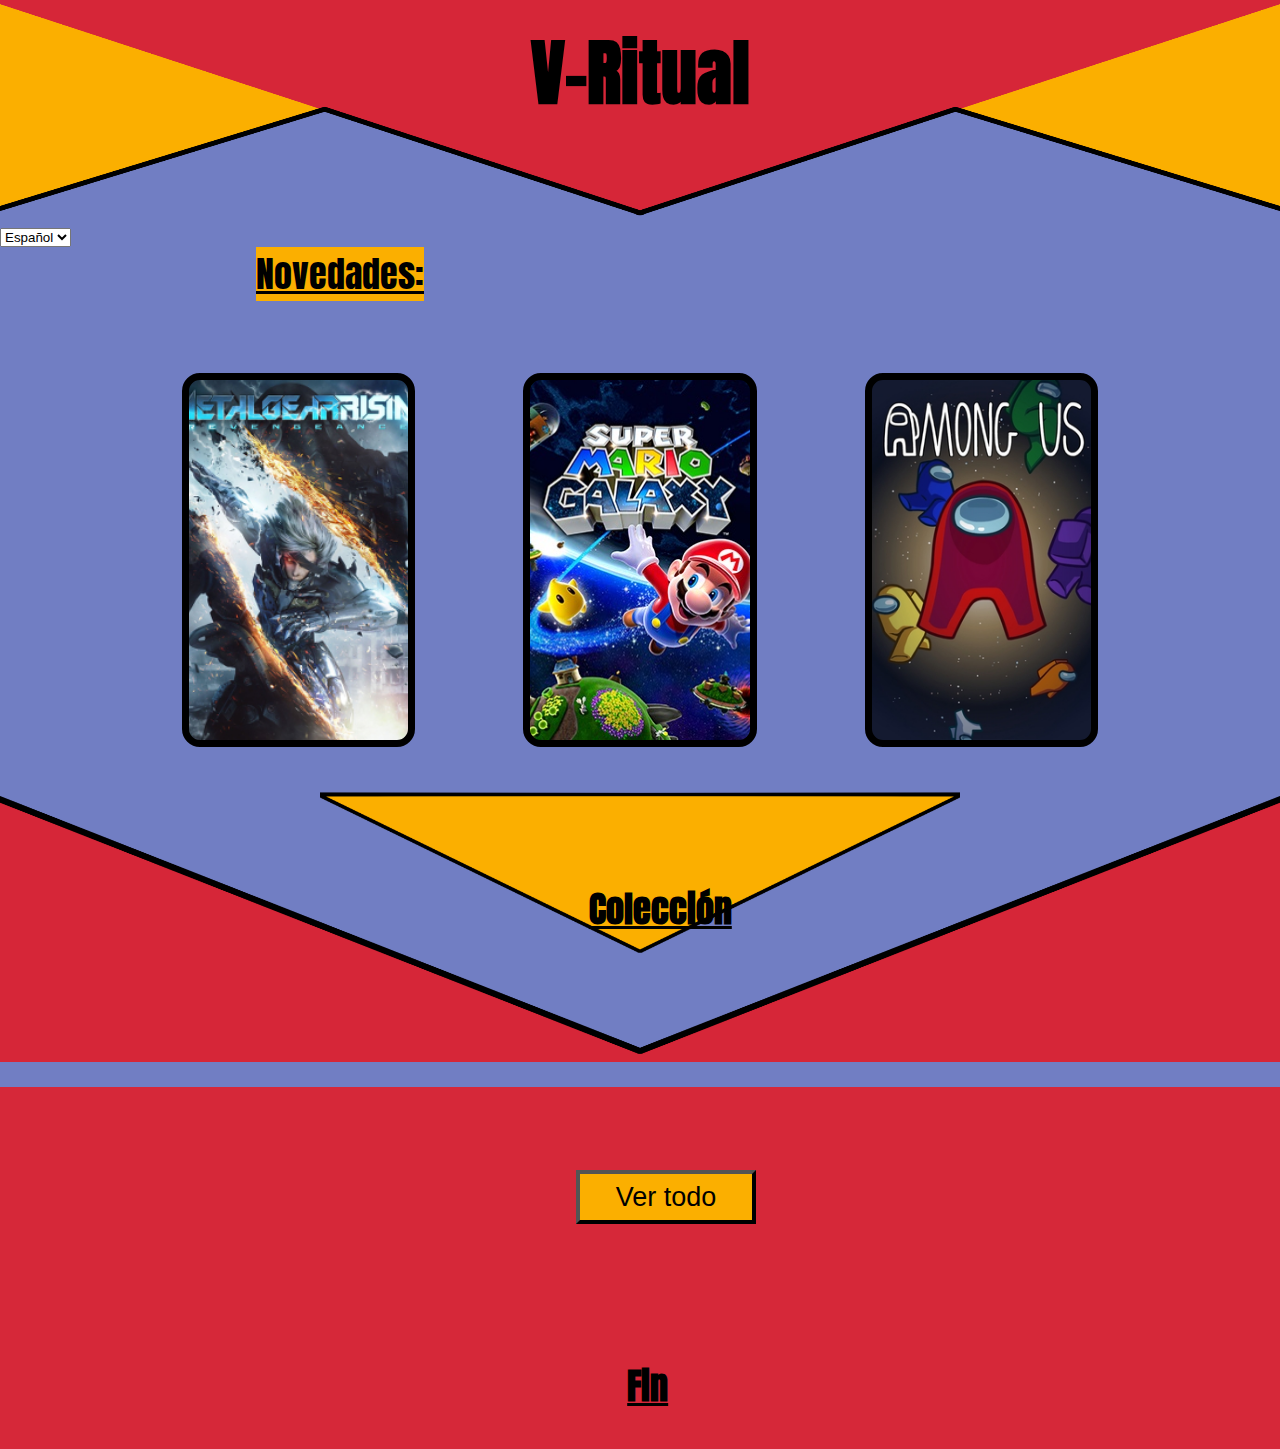
<file: index.html>
<!DOCTYPE html>
<html lang="es">
    <head>
        <meta charset="utf-8">
        <link rel="stylesheet" href="styles.css">
        <link rel="preconnect" href="https://fonts.googleapis.com">
        <link rel="preconnect" href="https://fonts.gstatic.com" crossorigin>
        <link href="https://fonts.googleapis.com/css2?family=Anton&display=swap" rel="stylesheet">
    </head>
    <body>
        <img class="triangle-down" src="images/triangulo_superior_r.png">
        <img class="lateral-triangles" src="images/triangulos_laterales_a.png">
        <img class="triangle-borders" src="images/borde_web.png">
        <h1>V-Ritual</h1><br>
        <select id="idioma">
            <option value="spanish">Español</option>
            <option value="english">English</option>
            <option value="catalan">Catalá</option>
        </select>
        <header><p id="novedades">Novedades:</p></header>
        <div class="container">
            <div class="panel active" style="background-image: url(images/mgr.jpg);">
                <h3>Metal Gear Rising</h3>
            </div>
            <div onclick="location.href='articulos/1-SMG1.html';" class="panel" style="background-image: url(images/SuperMarioGalaxy.jpg);">
                <h3>Super Mario Galaxy</h3>
            </div>
            <div class="panel" style="background-image: url(images/amongus.jpg);">
                <h3>Among us</h3>
            </div>
        </div>
        <img class="triangle-colec" src="images/triangulo_coleccion.png">
        <h2><p id="coleccion">Colección</p></h2>
        <img class="triangle-bottom" src="images/triangulo_abajo.png">
        <a href="articulos.html"><button id="verTodo">Ver todo</button></a>
        <h3><p id="fin">Fin</p></h3>
        <script src="idioma.js"></script>
    </body>
</html>
</file>
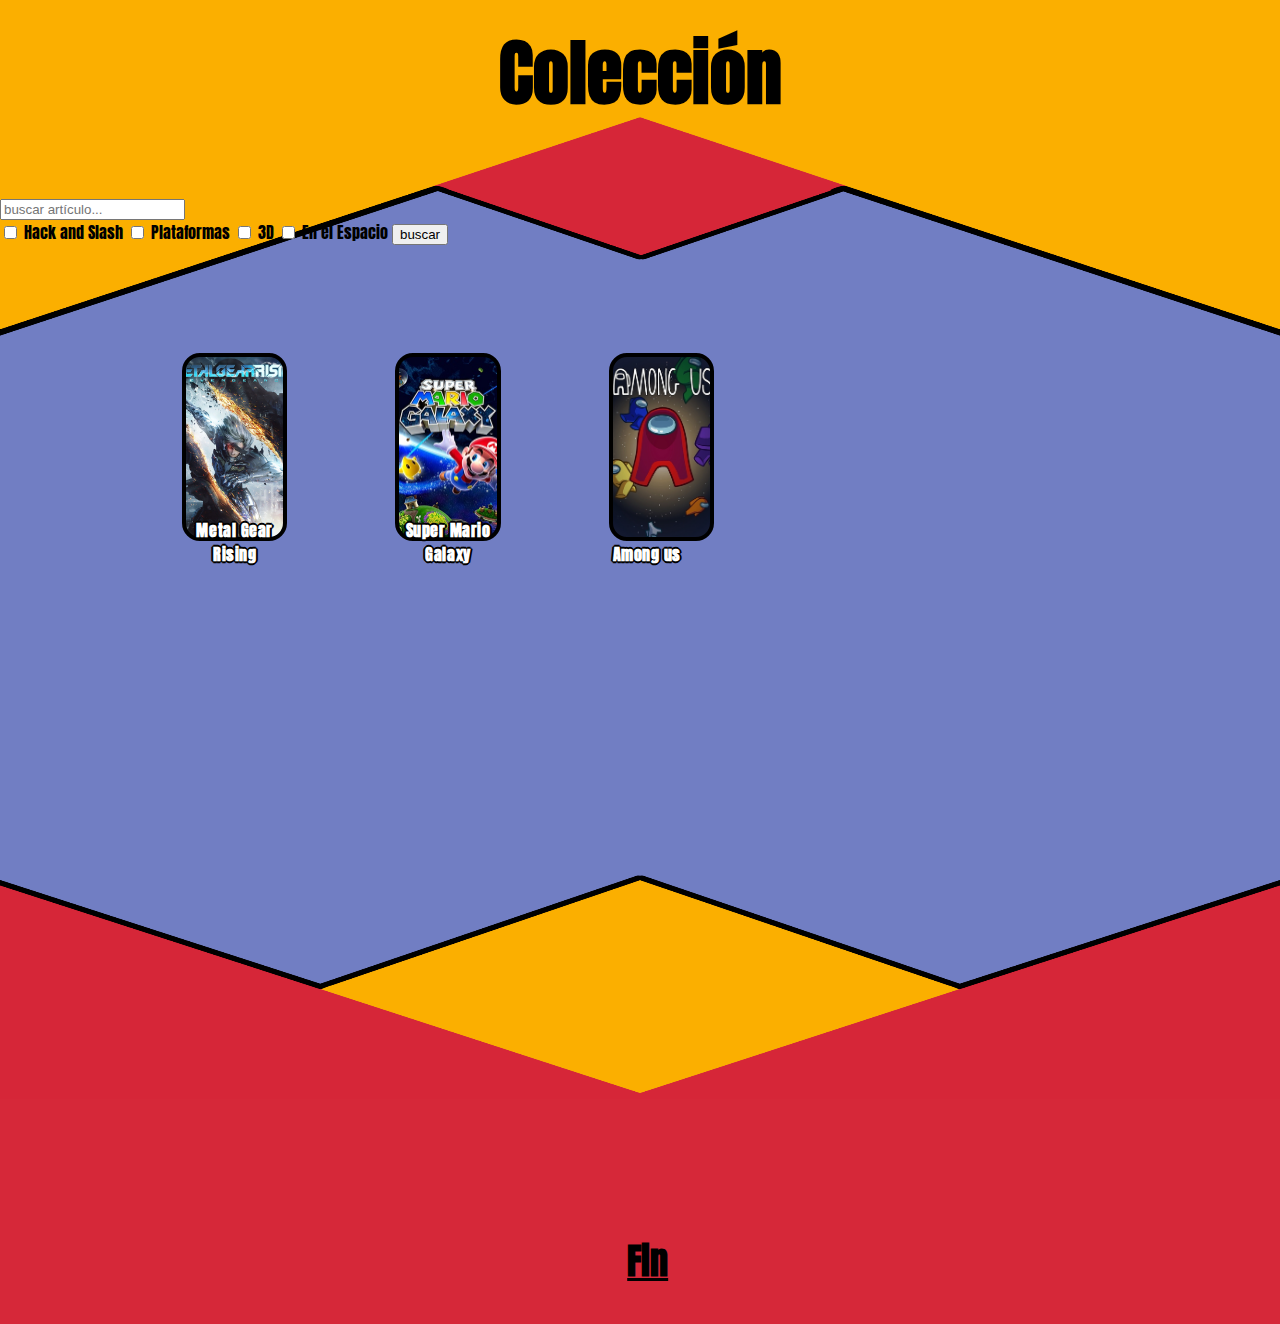
<file: articulos.html>
<html>
    <head>
        <link rel="stylesheet" href="articulos.css">
        <link rel="preconnect" href="https://fonts.googleapis.com">
        <link rel="preconnect" href="https://fonts.gstatic.com" crossorigin>
        <link href="https://fonts.googleapis.com/css2?family=Anton&display=swap" rel="stylesheet">
        <script src="https://code.jquery.com/jquery-3.6.0.min.js"></script>
    </head>
    <body>
        <img class="triangle-up" src="images/triangulos_art.png">
        <h1>Colección</h1>
        <input id="busqueda" type="text" placeholder="buscar artículo..." onkeyup="filtrarArticulos()">
        <div id="filtro">
            <input type="checkbox" id="HackAndSlash" class="filtro">
            <label for="HackAndSlash">Hack and Slash</label>
            <input type="checkbox" id="Plataformas" class="filtro">
            <label for="Plataformas">Plataformas</label>
            <input type="checkbox" id="3d" class="filtro">
            <label for="3d">3D</label>
            <input type="checkbox" id="EnElEspacio" class="filtro">
            <label for="EnElEspacio">En el Espacio</label>
            <button id="mostrarTodo" onclick="buscar()">buscar</button>
        </div>
        <div id="articulos" class="container">
            <div class="panel active" style="background-image: url(images/mgr.jpg);">
                <span id="tags" style="display:none">HackAndSlash 3d</span>
                <h3>Metal Gear Rising</h3>
            </div>
            <div onclick="location.href='articulos/1-SMG1.html';" class="panel" style="background-image: url(images/SuperMarioGalaxy.jpg);">
                <span id="tags" style="display:none">Plataformas 3d EnElEspacio</span>
                <h3>Super Mario Galaxy</h3>
            </div>
            <div class="panel" style="background-image: url(images/amongus.jpg);">
                <span id="tags" style="display:none">EnElEspacio</span>
                <h3>Among us</h3>
            </div>
        </div>
        <img class="triangle-down" src="images/triangulos_artb.png">
        <h3><p>Fin</p></h3>
        <script src="busquedaArticulos.js"></script>
    </body>
</html>
</file>
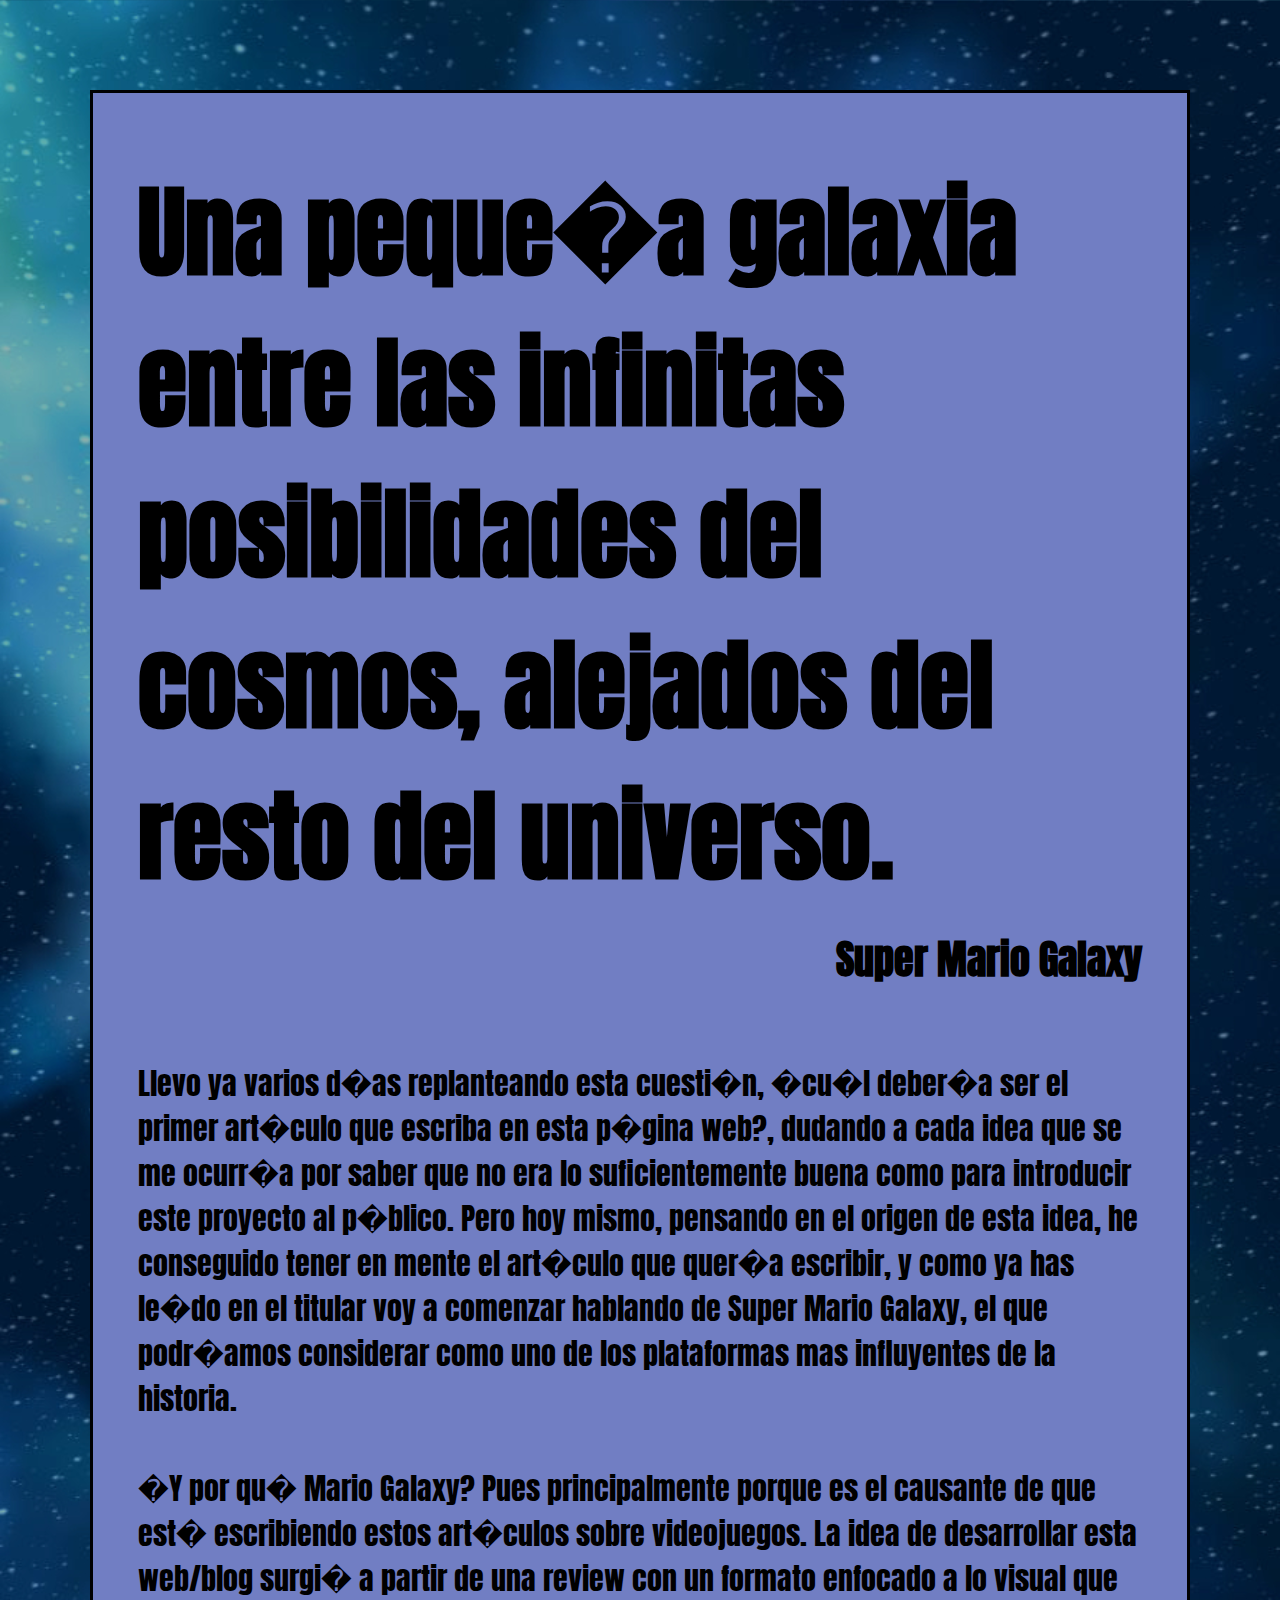
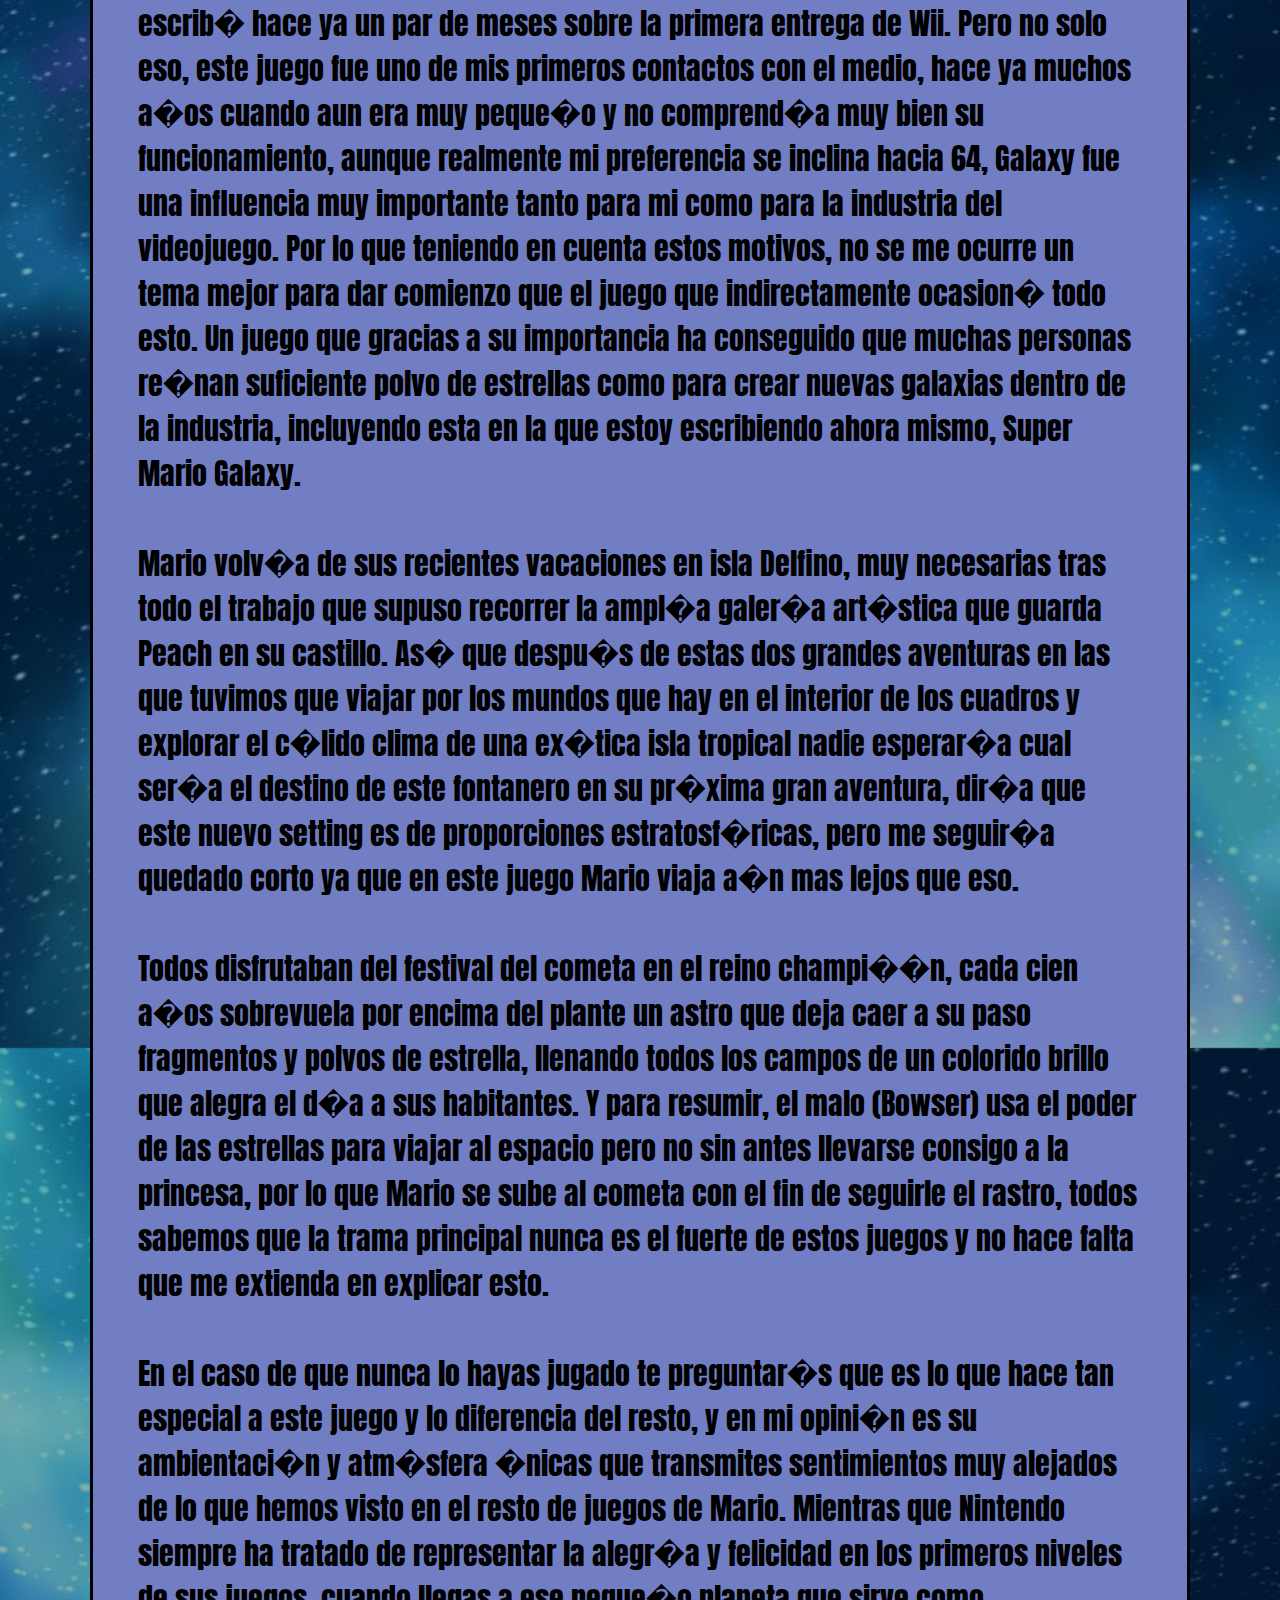
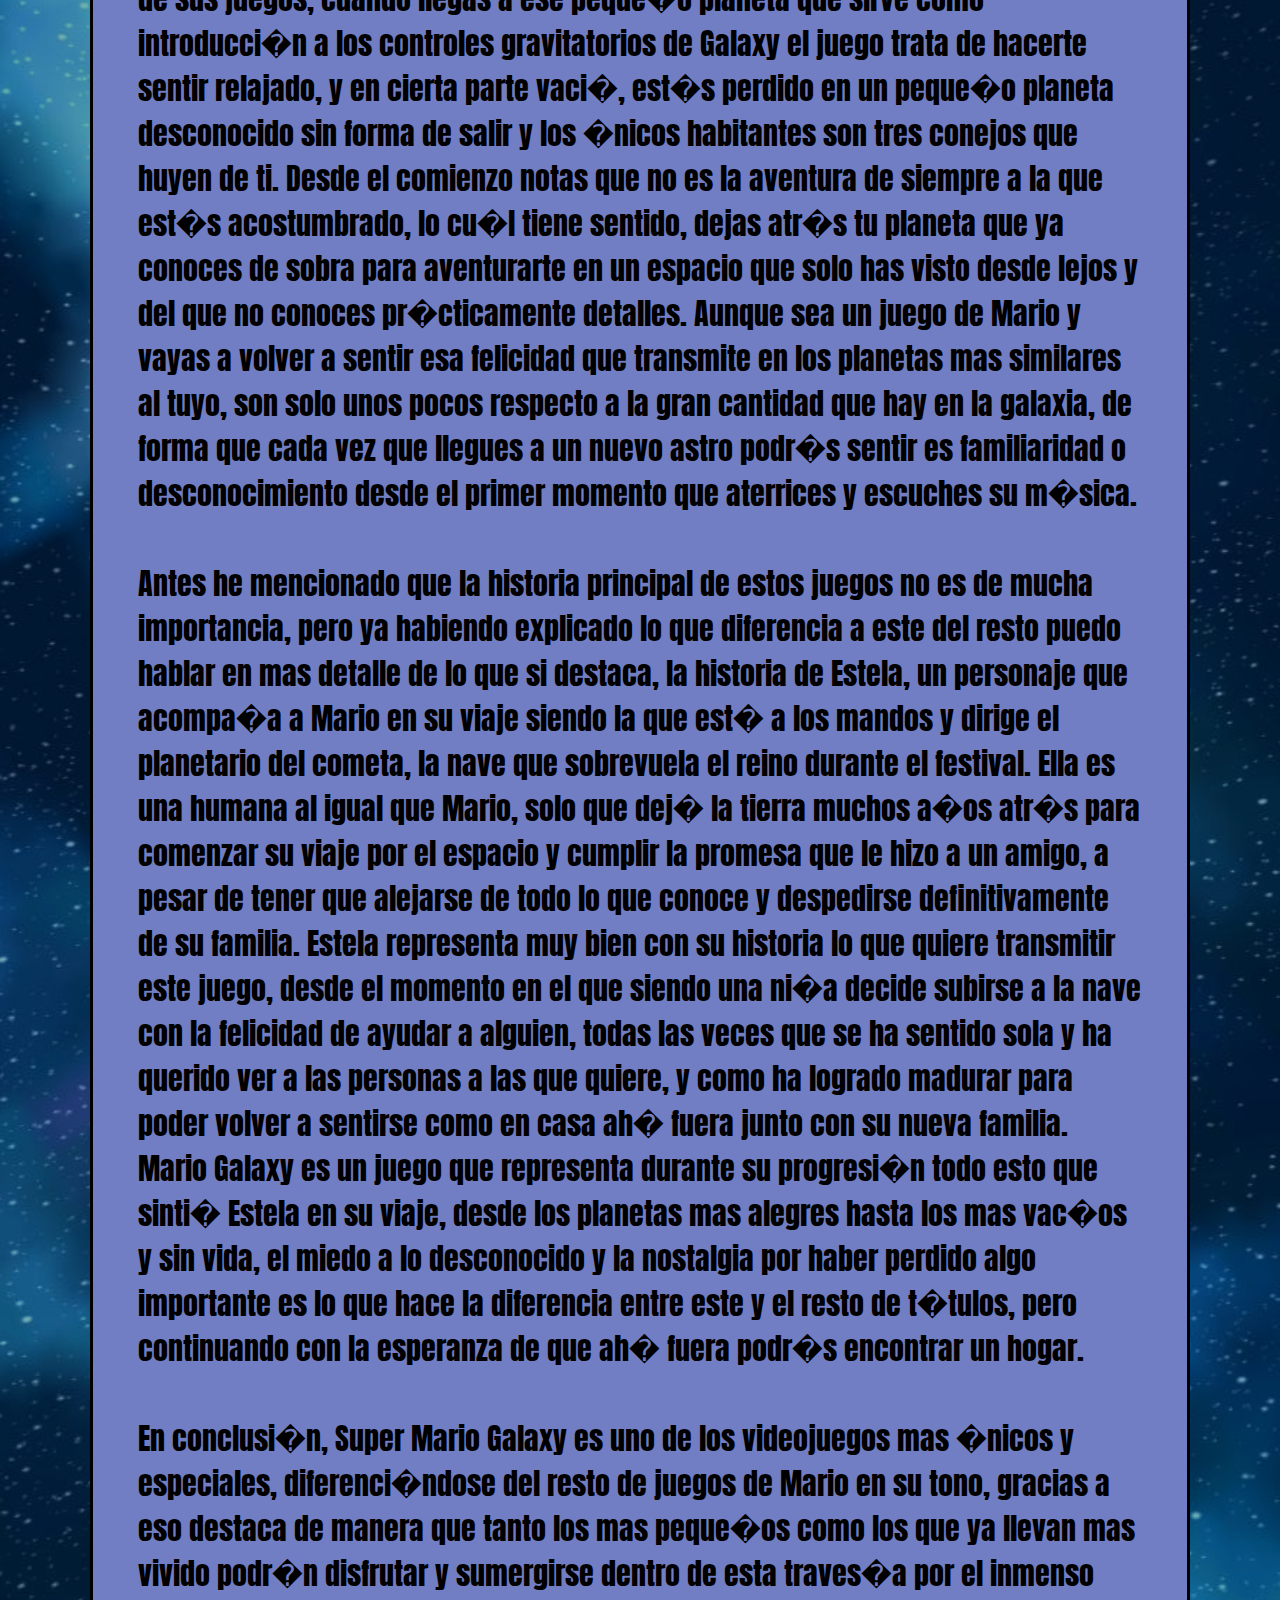
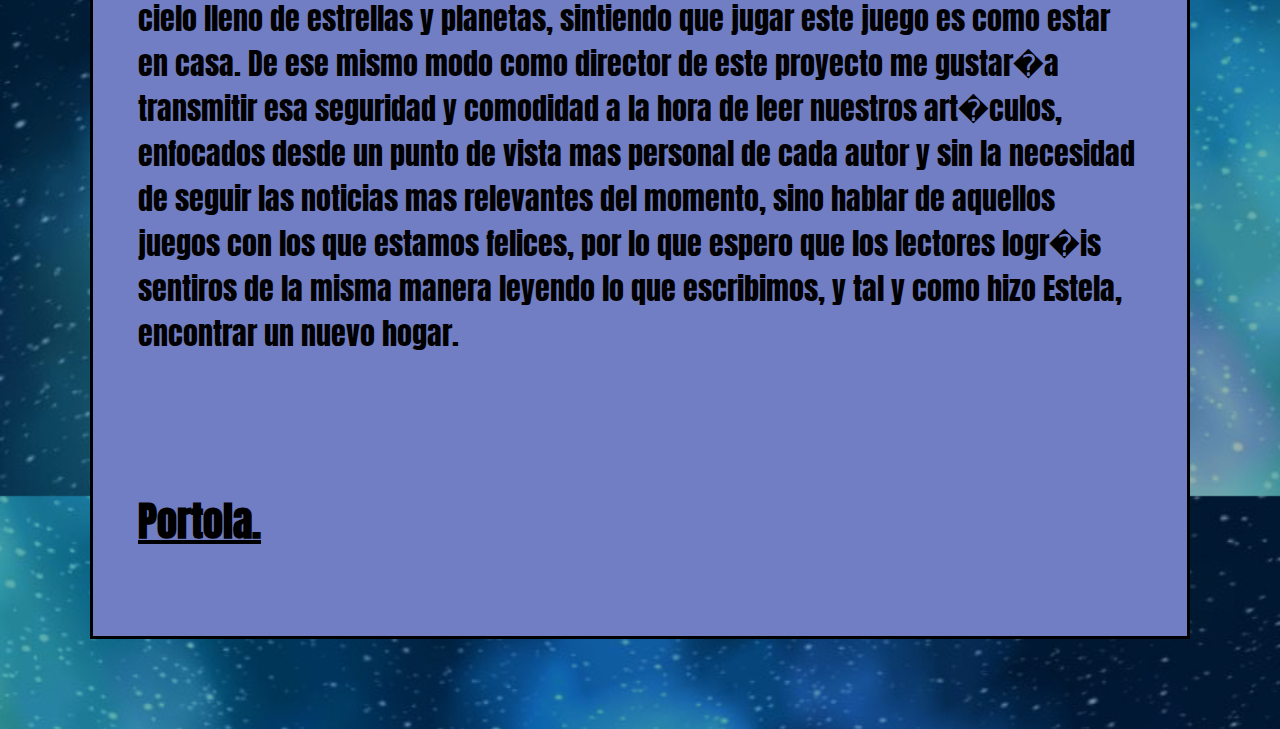
<file: articulos/1-SMG1.html>
<html>
    <header>
        <link rel="stylesheet" href="1-SMG1.css">
        <link rel="preconnect" href="https://fonts.googleapis.com">
        <link rel="preconnect" href="https://fonts.gstatic.com" crossorigin>
        <link href="https://fonts.googleapis.com/css2?family=Anton&display=swap" rel="stylesheet">
    </header>
    <body>
        <article><h1>Una peque�a galaxia entre las infinitas posibilidades del cosmos, alejados del resto del universo.</h1>
        <h2>Super Mario Galaxy</h2>
        <p> Llevo ya varios d�as replanteando esta cuesti�n, �cu�l deber�a ser el primer art�culo que escriba en 
        esta p�gina web?, dudando a cada idea que se me ocurr�a por saber que no era lo suficientemente 
        buena como para introducir este proyecto al p�blico. Pero hoy mismo, pensando en el origen de esta
        idea, he conseguido tener en mente el art�culo que quer�a escribir, y como ya has le�do en el titular 
        voy a comenzar hablando de Super Mario Galaxy, el que podr�amos considerar como uno de los 
        plataformas mas influyentes de la historia.
        <br><br>
        �Y por qu� Mario Galaxy? Pues principalmente porque es el causante de que est� escribiendo estos 
        art�culos sobre videojuegos. La idea de desarrollar esta web/blog surgi� a partir de una review con 
        un formato enfocado a lo visual que escrib� hace ya un par de meses sobre la primera entrega de 
        Wii. Pero no solo eso, este juego fue uno de mis primeros contactos con el medio, hace ya muchos 
        a�os cuando aun era muy peque�o y no comprend�a muy bien su funcionamiento, aunque realmente
        mi preferencia se inclina hacia 64, Galaxy fue una influencia muy importante tanto para mi como 
        para la industria del videojuego. Por lo que teniendo en cuenta estos motivos, no se me ocurre un 
        tema mejor para dar comienzo que el juego que indirectamente ocasion� todo esto. Un juego que 
        gracias a su importancia ha conseguido que muchas personas re�nan suficiente polvo de estrellas 
        como para crear nuevas galaxias dentro de la industria, incluyendo esta en la que estoy escribiendo 
        ahora mismo, Super Mario Galaxy.
        <br><br>
        Mario volv�a de sus recientes vacaciones en isla Delfino, muy necesarias tras todo el trabajo que 
        supuso recorrer la ampl�a galer�a art�stica que guarda Peach en su castillo. As� que despu�s de estas 
        dos grandes aventuras en las que tuvimos que viajar por los mundos que hay en el interior de los 
        cuadros y explorar el c�lido clima de una ex�tica isla tropical nadie esperar�a cual ser�a el destino 
        de este fontanero en su pr�xima gran aventura, dir�a que este nuevo setting es de proporciones 
        estratosf�ricas, pero me seguir�a quedado corto ya que en este juego Mario viaja a�n mas lejos que 
        eso.
        <br><br>
        Todos disfrutaban del festival del cometa en el reino champi��n, cada cien a�os sobrevuela por 
        encima del plante un astro que deja caer a su paso fragmentos y polvos de estrella, llenando todos 
        los campos de un colorido brillo que alegra el d�a a sus habitantes. Y para resumir, el malo (Bowser)
        usa el poder de las estrellas para viajar al espacio pero no sin antes llevarse consigo a la princesa, 
        por lo que Mario se sube al cometa con el fin de seguirle el rastro, todos sabemos que la trama 
        principal nunca es el fuerte de estos juegos y no hace falta que me extienda en explicar esto.
        <br><br>
        En el caso de que nunca lo hayas jugado te preguntar�s que es lo que hace tan especial a este juego 
        y lo diferencia del resto, y en mi opini�n es su ambientaci�n y atm�sfera �nicas que transmites 
        sentimientos muy alejados de lo que hemos visto en el resto de juegos de Mario. Mientras que 
        Nintendo siempre ha tratado de representar la alegr�a y felicidad en los primeros niveles de sus 
        juegos, cuando llegas a ese peque�o planeta que sirve como introducci�n a los controles 
        gravitatorios de Galaxy el juego trata de hacerte sentir relajado, y en cierta parte vaci�, est�s 
        perdido en un peque�o planeta desconocido sin forma de salir y los �nicos habitantes son tres 
        conejos que huyen de ti. Desde el comienzo notas que no es la aventura de siempre a la que est�s 
        acostumbrado, lo cu�l tiene sentido, dejas atr�s tu planeta que ya conoces de sobra para aventurarte 
        en un espacio que solo has visto desde lejos y del que no conoces pr�cticamente detalles. Aunque 
        sea un juego de Mario y vayas a volver a sentir esa felicidad que transmite en los planetas mas 
        similares al tuyo, son solo unos pocos respecto a la gran cantidad que hay en la galaxia, de forma 
        que cada vez que llegues a un nuevo astro podr�s sentir es familiaridad o desconocimiento desde el 
        primer momento que aterrices y escuches su m�sica.
        <br><br>
        Antes he mencionado que la historia principal de estos juegos no es de mucha importancia, pero ya 
        habiendo explicado lo que diferencia a este del resto puedo hablar en mas detalle de lo que si 
        destaca, la historia de Estela, un personaje que acompa�a a Mario en su viaje siendo la que est� a 
        los mandos y dirige el planetario del cometa, la nave que sobrevuela el reino durante el festival. Ella
        es una humana al igual que Mario, solo que dej� la tierra muchos a�os atr�s para comenzar su viaje 
        por el espacio y cumplir la promesa que le hizo a un amigo, a pesar de tener que alejarse de todo lo 
        que conoce y despedirse definitivamente de su familia. Estela representa muy bien con su historia lo
        que quiere transmitir este juego, desde el momento en el que siendo una ni�a decide subirse a la 
        nave con la felicidad de ayudar a alguien, todas las veces que se ha sentido sola y ha querido ver a 
        las personas a las que quiere, y como ha logrado madurar para poder volver a sentirse como en casa 
        ah� fuera junto con su nueva familia. Mario Galaxy es un juego que representa durante su 
        progresi�n todo esto que sinti� Estela en su viaje, desde los planetas mas alegres hasta los mas 
        vac�os y sin vida, el miedo a lo desconocido y la nostalgia por haber perdido algo importante es lo 
        que hace la diferencia entre este y el resto de t�tulos, pero continuando con la esperanza de que ah� 
        fuera podr�s encontrar un hogar.
        <br><br>
        En conclusi�n, Super Mario Galaxy es uno de los videojuegos mas �nicos y especiales, 
        diferenci�ndose del resto de juegos de Mario en su tono, gracias a eso destaca de manera que tanto 
        los mas peque�os como los que ya llevan mas vivido podr�n disfrutar y sumergirse dentro de esta 
        traves�a por el inmenso cielo lleno de estrellas y planetas, sintiendo que jugar este juego es como 
        estar en casa. De ese mismo modo como director de este proyecto me gustar�a transmitir esa 
        seguridad y comodidad a la hora de leer nuestros art�culos, enfocados desde un punto de vista mas 
        personal de cada autor y sin la necesidad de seguir las noticias mas relevantes del momento, sino 
        hablar de aquellos juegos con los que estamos felices, por lo que espero que los lectores logr�is 
        sentiros de la misma manera leyendo lo que escribimos, y tal y como hizo Estela, encontrar un 
        nuevo hogar.</p>
        <h3><p>Portola.</p></h3></article>
    </body>
</html>
</file>
<file: styles.css>
body{
    margin:0;
    justify-content: center;
    min-height: 100vh;
    overflow: auto;
    background-image: linear-gradient(to bottom, rgb(113,126,195) 75%, rgb(214,40,57) 25%);
    min-height:100vh;
    font-family: 'Anton', sans-serif;
}
.triangle-down {
    width: 100%;
    height: 54vh;
    position:absolute;
    top: 0px;
    left: 0px;
    z-index: -1;
}
.lateral-triangles {
    width: 100%;
    height: 54vh;
    position: absolute;
    top: 0px;
    left: 0px;
    z-index: -2;
}
.triangle-borders {
    width: 100%;
    height: 54vh;
    position: absolute;
    top: 0px;
    left: 0px;
    z-index: 0;
}

h1{
    margin-top: 2vh;
    margin-bottom: 8vh;
    text-align: center;
    font-size: 8vh;
}
header > p{
    margin-left: 20vw;
    background-color: #FBAF00;
    display: inline;
    text-decoration: underline;
    font-size: 4vh;
}
section {
    width: 100%;
    height: 100vw;
    background-color: #D62839;
    display: block;
    margin-left: -10px;
    margin-top:-6vh;
    margin-right: -100px;
    margin-bottom: -6vh;
}

.container{
    text-align: center;
    align-items: center;
    margin-left: 10%;
    display:flex;
    width:80vw;
}
.panel{
    background-size: cover;
    background-position: center;
    background-repeat: no-repeat;
    height:40vh;
    border-radius: 2vh;
    flex:0.5;
    position: relative;
    transition: flex 0.25s ease-in;
    color:#fff;
    cursor:pointer;
    margin:6vh;
    font-size: 2vh;
    margin-top:8vh;
    border: solid;
    border-color: #000000;
    border-width: 0.8vh;
}

.panel h3{
    position:absolute;
    bottom:1vh;
    left:1vw;
    opacity:0;
    font-size: 4vh;
    text-shadow: 2px 0 #000000, -2px 0 #000000, 0 2px #000000, 0 -2px #000000,
               1px 1px #000000, -1px -1px #000000, 1px -1px #000000, -1px 1px #000000;
}

.panel:hover{
    flex:2;
}

.panel:hover h3{
    opacity:1;
}

@media(max-width:480px){
    .container{
        width:100vw;
    }

    .panel:nth-last-of-type(4),.panel:nth-last-of-type(5){
        display:none;
    }
}

.triangle-colec {
    width: 50%;
    height: 40vh;
    position: absolute;
    top: 0px;
    left: 0px;
    z-index: -2;
    margin-top:85vh;
    margin-left: 25%;
}

.triangle-bottom {
    width: 100%;
    height: 68vh;
    position: absolute;
    top: 0px;
    left: 0px;
    z-index: -2;
    margin-top:50vh;
}

h2 > p{
    margin-left: 46%;
    text-decoration: underline;
    font-size: 4vh;
    margin-top:9vh;
}

button{
    margin-left: 45%;
    background-color: #fbaf00;
    text-decoration: none;
    font-size: 3vh;
    margin-top:22vh;
    width: 20vh;
    height: 6vh;
    border-color: #000000;
    border-width: 0.5vh;
}

h3 > p{
    margin-left: 49%;
    text-decoration: underline;
    font-size: 4vh;
    margin-top:15vh;
}
</file>
<file: articulos.css>
body{
    margin:0;
    justify-content: center;
    min-height: 100vh;
    overflow: auto;
    background-image: linear-gradient(to bottom, rgb(113,126,195) 77%, rgb(214,40,57) 23%);
    min-height:100vh;
    font-family: 'Anton', sans-serif;
}
.triangle-up {
    width: 100%;
    height: 56vh;
    position:absolute;
    top: 0px;
    left: 0px;
    z-index: -1;
}

h1{
    margin-top: 2vh;
    margin-bottom: 8vh;
    text-align: center;
    font-size: 8vh;
}
header > p{
    margin-left: 20vw;
    background-color: #FBAF00;
    display: inline;
    text-decoration: underline;
    font-size: 4vh;
}
section {
    width: 100%;
    height: 100vw;
    background-color: #D62839;
    display: block;
    margin-left: -10px;
    margin-top:-6vh;
    margin-right: -100px;
    margin-bottom: -6vh;
}

.container{
    text-align: center;
    align-items: center;
    margin-left: 10%;
    display:flex;
    width:50vw;
}
.panel{
    background-size: cover;
    background-position: center;
    background-repeat: no-repeat;
    height:20vh;
    border-radius: 2vh;
    flex:0.5;
    position: relative;
    transition: flex 0.25s ease-in;
    color:#fff;
    cursor:pointer;
    margin:6vh;
    font-size: 2vh;
    margin-top:12vh;
    border: solid;
    border-color: #000000;
    border-width: 0.5vh;
}


.panel h3{
    position:absolute;
    bottom:-5vh;
    opacity:1;
    font-size: 1.8vh;
    letter-spacing: 0.06vh;
    text-shadow: 2px 0 #000000, -2px 0 #000000, 0 2px #000000, 0 -2px #000000,
               1px 1px #000000, -1px -1px #000000, 1px -1px #000000, -1px 1px #000000;
}

.panel:hover{
    opacity:0.55;
}


@media(max-width:480px){
    .container{
        width:100vw;
    }

    .panel:nth-last-of-type(4),.panel:nth-last-of-type(5){
        display:none;
    }
}

.triangle-down {
    width: 100%;
    height: 56vh;
    position:relative;
    top: 0px;
    left: 0px;
    z-index: -1;
}

h3 > p{
    margin-left: 49%;
    text-decoration: underline;
    font-size: 4vh;
    margin-top:15vh;
}
</file>
<file: articulos/1-SMG1.css>
body{
    margin:10vh;
    justify-content: center;
    min-height: 100vh;
    overflow: auto;
    background-image: url("../images/fondogalaxy.jpg");
    background-repeat: repeat;
    background-size: 100%;
    min-height:100vh;
    font-family: 'Anton', sans-serif;
}

article{

    border: solid;
    background: rgb(113,126,195);
    padding: 5vh
}

p{
    font-size: 30px;
}

h1{
    margin-top: 2vh;
    margin-bottom: 2vh;
    text-align: left;
    font-size: 100px;
}

h2{
    margin-top: 0vh;
    margin-bottom: 8vh;
    text-align: right;
    font-size: 40px;
}

header > p{
    margin-left: 20vw;
    background-color: #FBAF00;
    display: inline;
    text-decoration: underline;
    font-size: 4vh;
}
section {
    width: 100%;
    height: 100vw;
    background-color: #D62839;
    display: block;
    margin-left: -10px;
    margin-top:-6vh;
    margin-right: -100px;
    margin-bottom: -6vh;
}

h3 > p{
    text-align: left;
    text-decoration: underline;
    font-size: 40px;
    margin-top:15vh;
}
</file>
